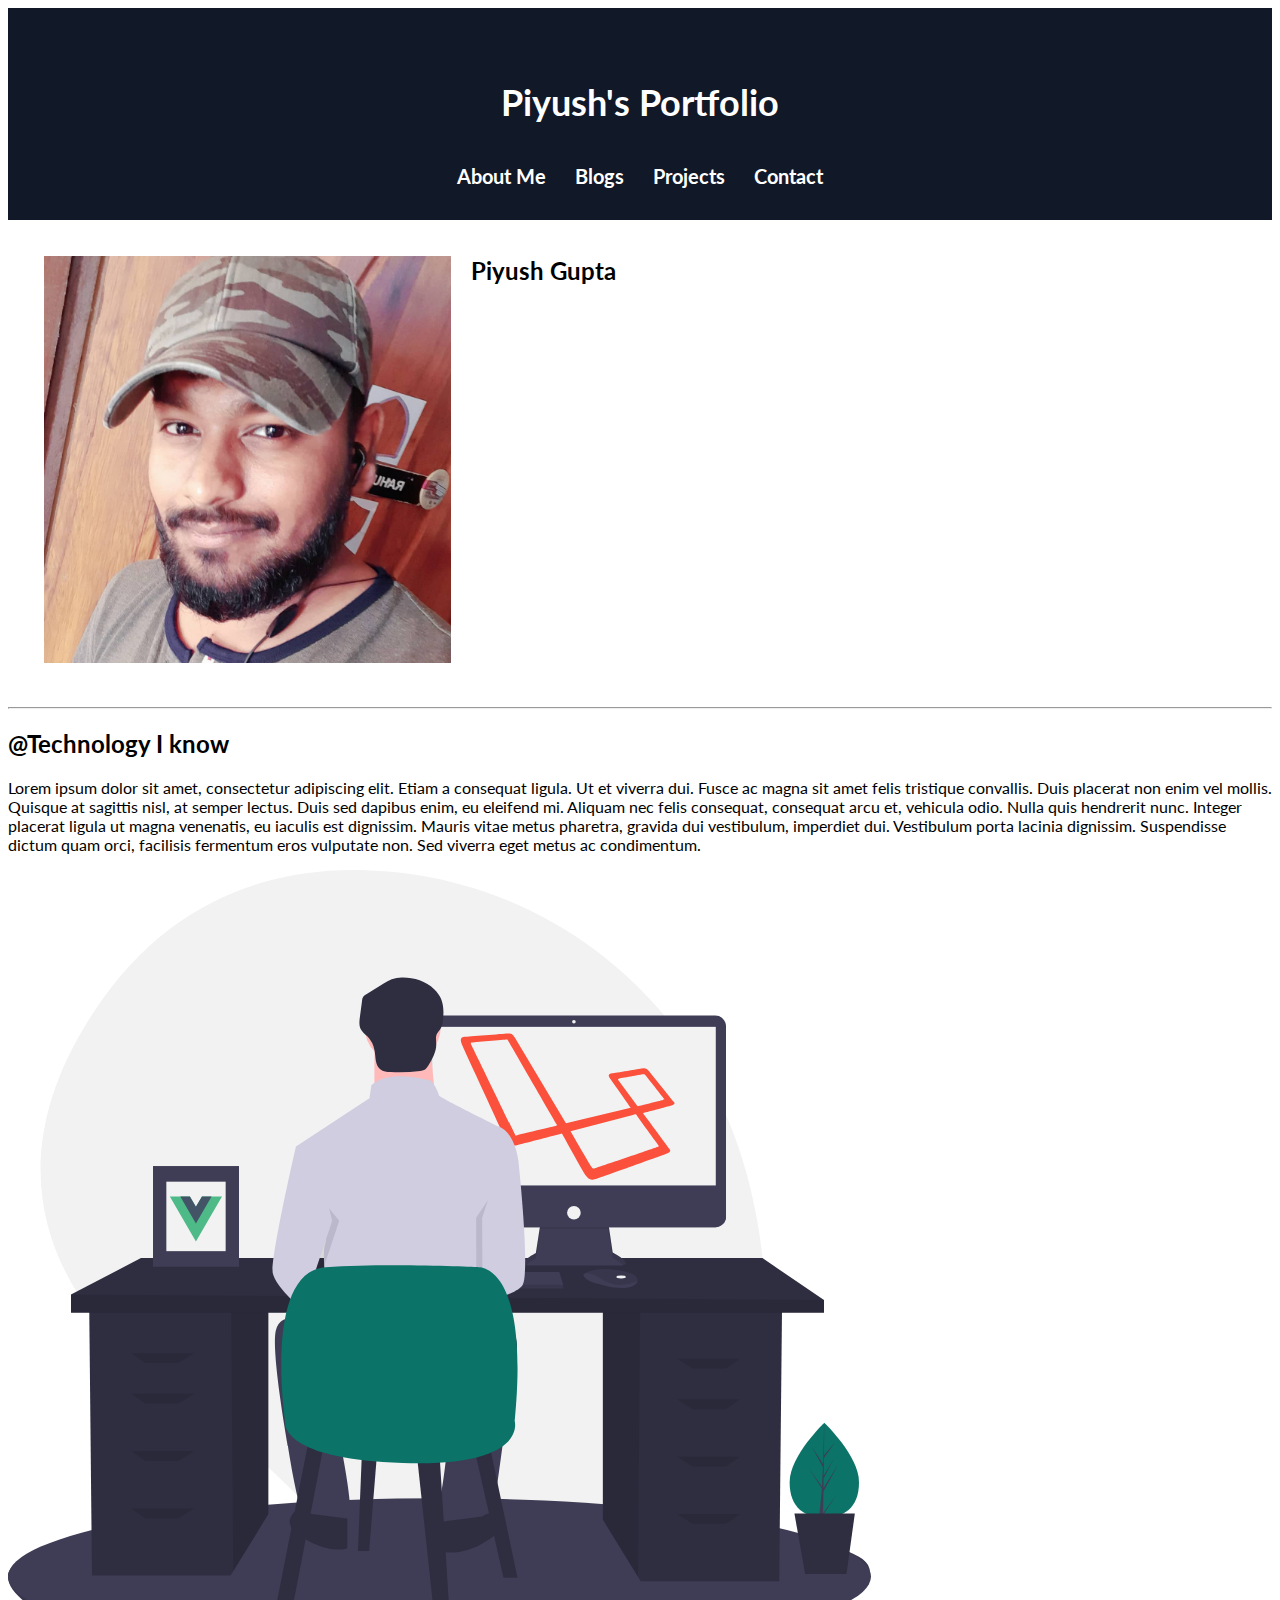
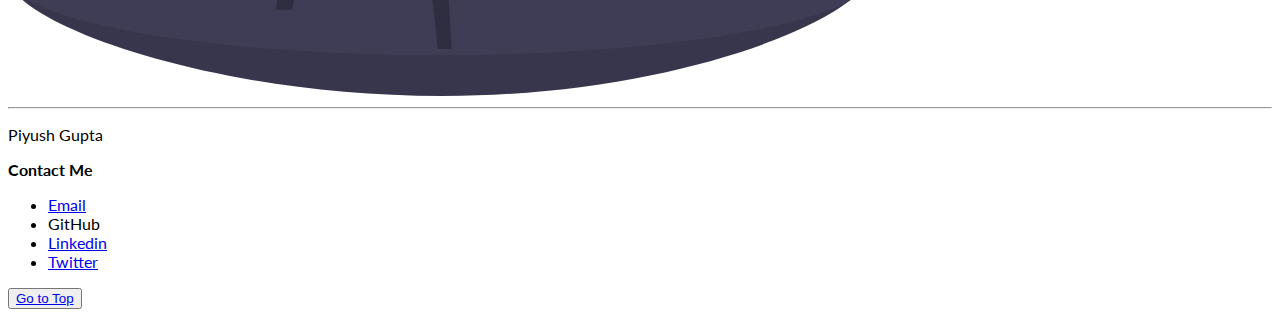
<file: index.html>
<!DOCTYPE html>
<html lang="en" xmlns="http://www.w3.org/1999/xhtml">

<head>
    <meta charset="UTF-8">
    <meta http-equiv="X-UA-Compatible" content="IE=edge">
    <meta name="viewport" content="width=device-width, initial-scale=1.0">
    <title>Piyush Portfolio - About Piyush</title>
    <link href="styles.css" rel="stylesheet" />
</head>

<body>
    <!-- My portfolio header will have Logo, brand name and Navigational links and menus -->

    <div class="header-main-top">
        <h1 id="header-logo"> Piyush's Portfolio</h1>
        <div class="header-link">
            <a href="index.html">About Me</a>
            <a href="/links/blogs.html">Blogs</a>
            <a href="/links/projects.html">Projects</a>
            <a href="#Contact">Contact</a>
        </div>
    </div>

    <!-- Content of my blog -->
    <div class="about-me__row1">
        <img class="about-me__column1" src="/images/Piyush's.jpg" width="100%" height="100%">
        <h2> Piyush Gupta</h2>
        <p class="about-me__column2">

        </p>
    </div>

    <hr>

    <div>
        <h2>@Technology I know</h2>
        <p>
            Lorem ipsum dolor sit amet, consectetur adipiscing elit. Etiam a consequat ligula. Ut et viverra dui. Fusce ac magna sit amet felis tristique convallis. Duis placerat non enim vel mollis. Quisque at sagittis nisl, at semper lectus. Duis sed dapibus enim,
            eu eleifend mi. Aliquam nec felis consequat, consequat arcu et, vehicula odio. Nulla quis hendrerit nunc. Integer placerat ligula ut magna venenatis, eu iaculis est dignissim. Mauris vitae metus pharetra, gravida dui vestibulum, imperdiet
            dui. Vestibulum porta lacinia dignissim. Suspendisse dictum quam orci, facilisis fermentum eros vulputate non. Sed viverra eget metus ac condimentum.
        </p>
        <img src="/images/image1.svg">
    </div>

    <hr>

    <footer>
        <p>Piyush Gupta </p>
        <p id="Contact"><strong>Contact Me</strong></p>
        <ul>
            <li>
                <a href="mailto:piyushgpt0016@gmail.com" target="_blank">Email</a></li>
            <li>
                <a href="https://github.com/PiyuGup" target="_blank"></a>GitHub</li>
            <li>
                <a href="https://www.linkedin.com/in/piyugupuc/" target="_blank">Linkedin</a></li>
            <li>
                <a href="https://twitter.com/piyushgpt0016" target="_blank">Twitter</a></li>
        </ul>

        <button><a href="#header-logo"> Go to Top </a></button>
    </footer>


</body>

</html>
</file>
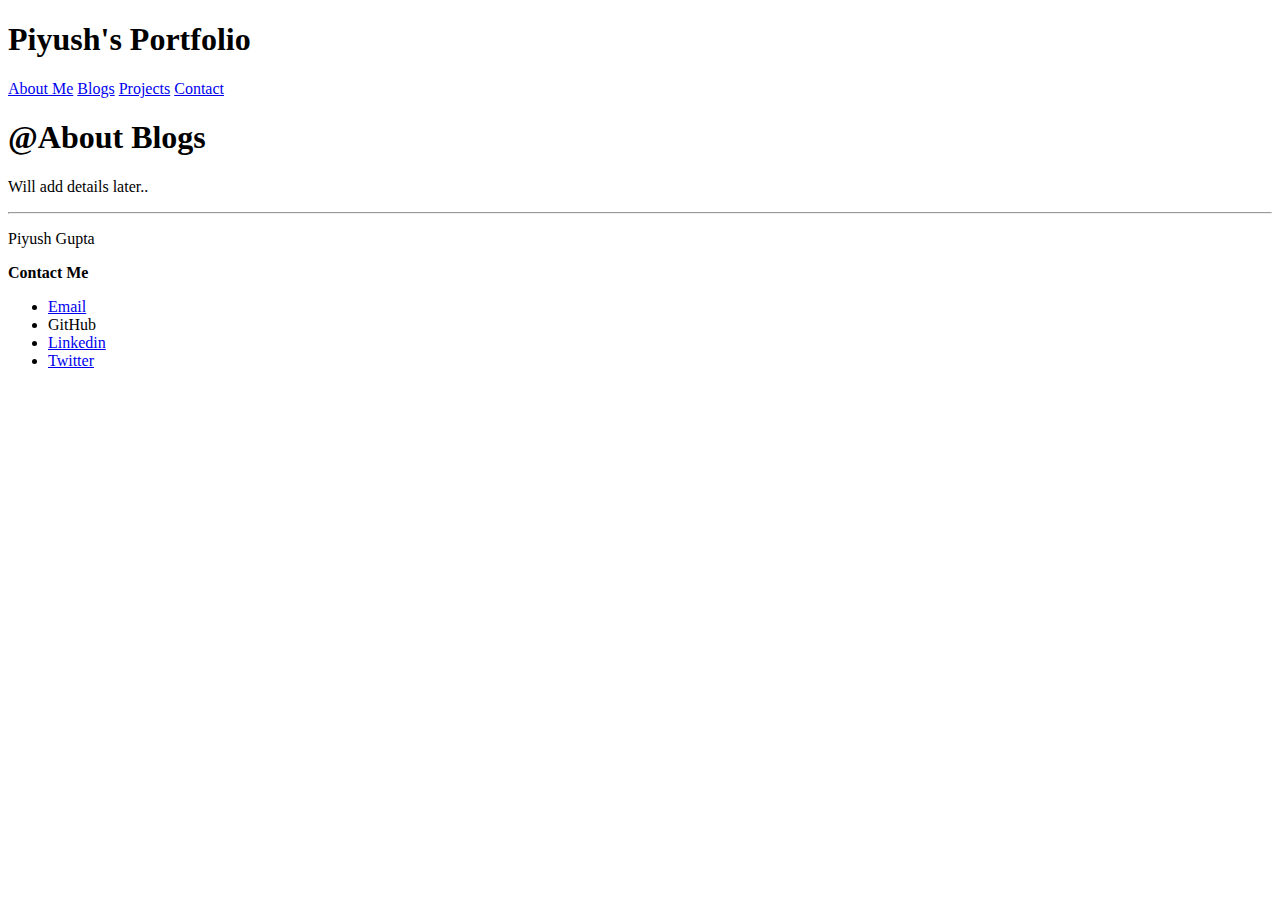
<file: links/blogs.html>
<!DOCTYPE html>
<html lang="en">

<head>
    <meta charset="UTF-8">
    <meta http-equiv="X-UA-Compatible" content="IE=edge">
    <meta name="viewport" content="width=device-width, initial-scale=1.0">
    <title>Document</title>
</head>

<body>

    <div>
        <h1 id="header-logo"> Piyush's Portfolio</h1>
        <div class="header-link">
            <a href="/index.html">About Me</a>
            <a href="/links/blogs.html">Blogs</a>
            <a href="/links/projects.html">Projects</a>
            <a href="#Contact">Contact</a>
        </div>
    </div>

    <h1>@About Blogs</h1>
    <p>
        Will add details later..
    </p>

    <hr>

    <footer>
        <p>Piyush Gupta </p>
        <p id="Contact"><strong>Contact Me</strong></p>
        <ul>
            <li>
                <a href="mailto:piyushgpt0016@gmail.com" target="_blank">Email</a></li>
            <li>
                <a href="https://github.com/PiyuGup" target="_blank"></a>GitHub</li>
            <li>
                <a href="https://www.linkedin.com/in/piyugupuc/" target="_blank">Linkedin</a></li>
            <li>
                <a href="https://twitter.com/piyushgpt0016" target="_blank">Twitter</a></li>
        </ul>

    </footer>

</body>

</html>
</file>
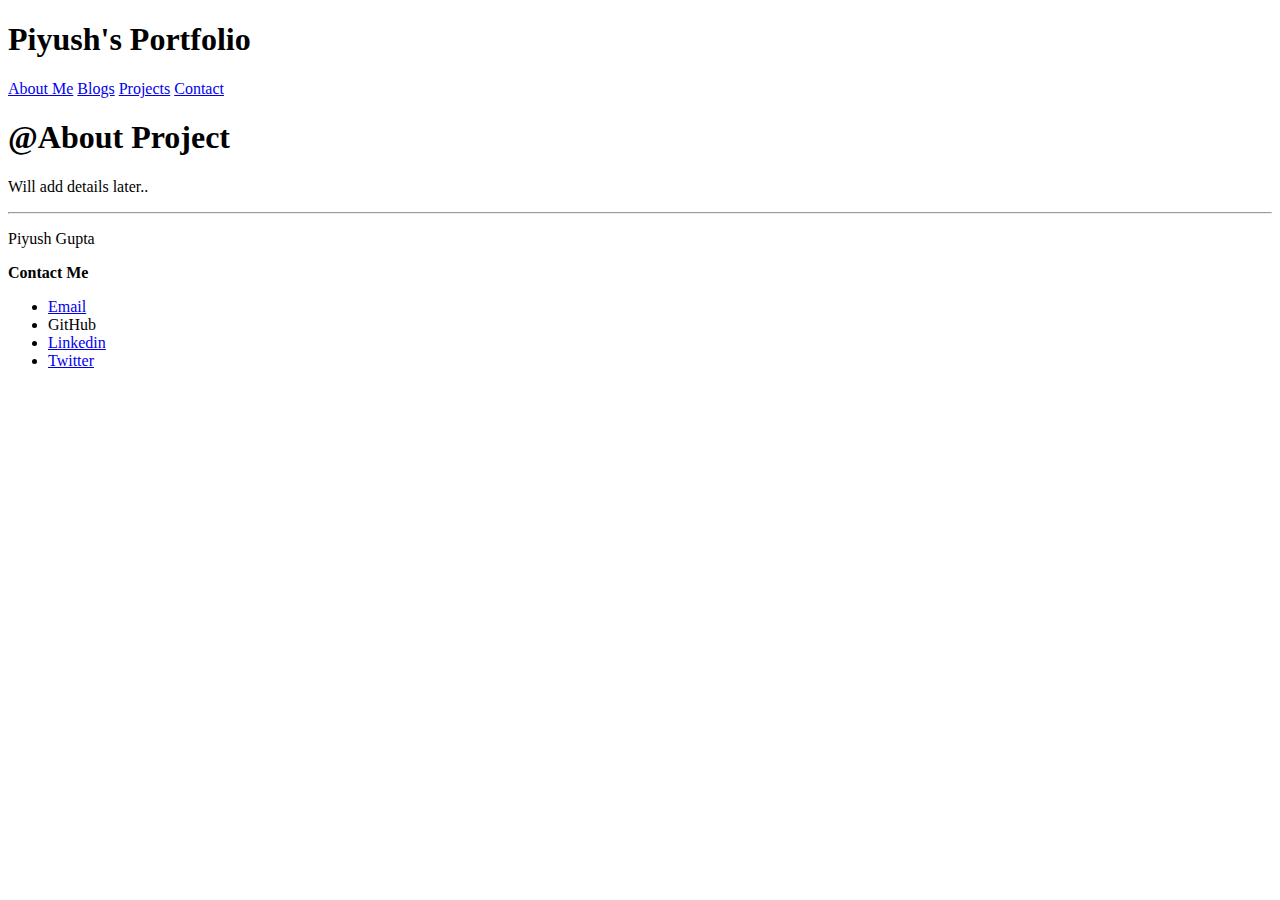
<file: links/projects.html>
<!DOCTYPE html>
<html lang="en">

<head>
    <meta charset="UTF-8">
    <meta http-equiv="X-UA-Compatible" content="IE=edge">
    <meta name="viewport" content="width=device-width, initial-scale=1.0">
    <title>Document</title>
</head>

<body>

    <div>
        <h1 id="header-logo"> Piyush's Portfolio</h1>
        <div class="header-link">
            <a href="/index.html">About Me</a>
            <a href="/links/blogs.html">Blogs</a>
            <a href="/links/projects.html">Projects</a>
            <a href="#Contact">Contact</a>
        </div>
    </div>

    <h1>@About Project</h1>
    <p>
        Will add details later..
    </p>

    <hr>

    <footer>
        <p>Piyush Gupta </p>
        <p id="Contact"><strong>Contact Me</strong></p>
        <ul>
            <li>
                <a href="mailto:piyushgpt0016@gmail.com" target="_blank">Email</a></li>
            <li>
                <a href="https://github.com/PiyuGup" target="_blank"></a>GitHub</li>
            <li>
                <a href="https://www.linkedin.com/in/piyugupuc/" target="_blank">Linkedin</a></li>
            <li>
                <a href="https://twitter.com/piyushgpt0016" target="_blank">Twitter</a></li>
        </ul>
    </footer>

</body>

</html>
</file>
<file: styles.css>
@import url('https://fonts.googleapis.com/css2?family=Lato:ital,wght@0,100;1,300&display=swap');
:root {
    --bg-color: #F9FAFB;
    --header-color: #111827;
    --font-color: #fff;
}

body {
    font-family: 'Lato', sans-serif;
}

.header-main-top {
    overflow: hidden;
    background-color: var(--header-color);
    padding: 2rem;
}

#header-logo {
    color: var(--font-color);
    font-size: 36px;
    font-weight: bold;
    padding: 1rem;
}

.header-main-top #header-logo {
    text-align: center;
}

.header-link {
    text-align: center;
    font-size: 20px;
}

.header-link a {
    font-weight: bold;
    text-decoration: none;
    padding: 12px;
    color: var(--font-color);
    border-radius: 8px;
}

.header-link a:hover {
    background-color: #fff;
    color: #111827;
}

.about-me__row1 {
    padding: 1rem;
}

.about-me__row1::after {
    content: "";
    clear: both;
    display: table;
}

.about-me__column1 {
    float: left;
    width: 33%;
    padding: 20px;
}


/* Responsive CSS */

@media screen and (max-width: 500px) {
    .header-link a {
        float: none;
        display: block;
        text-align: left;
    }
}
</file>
